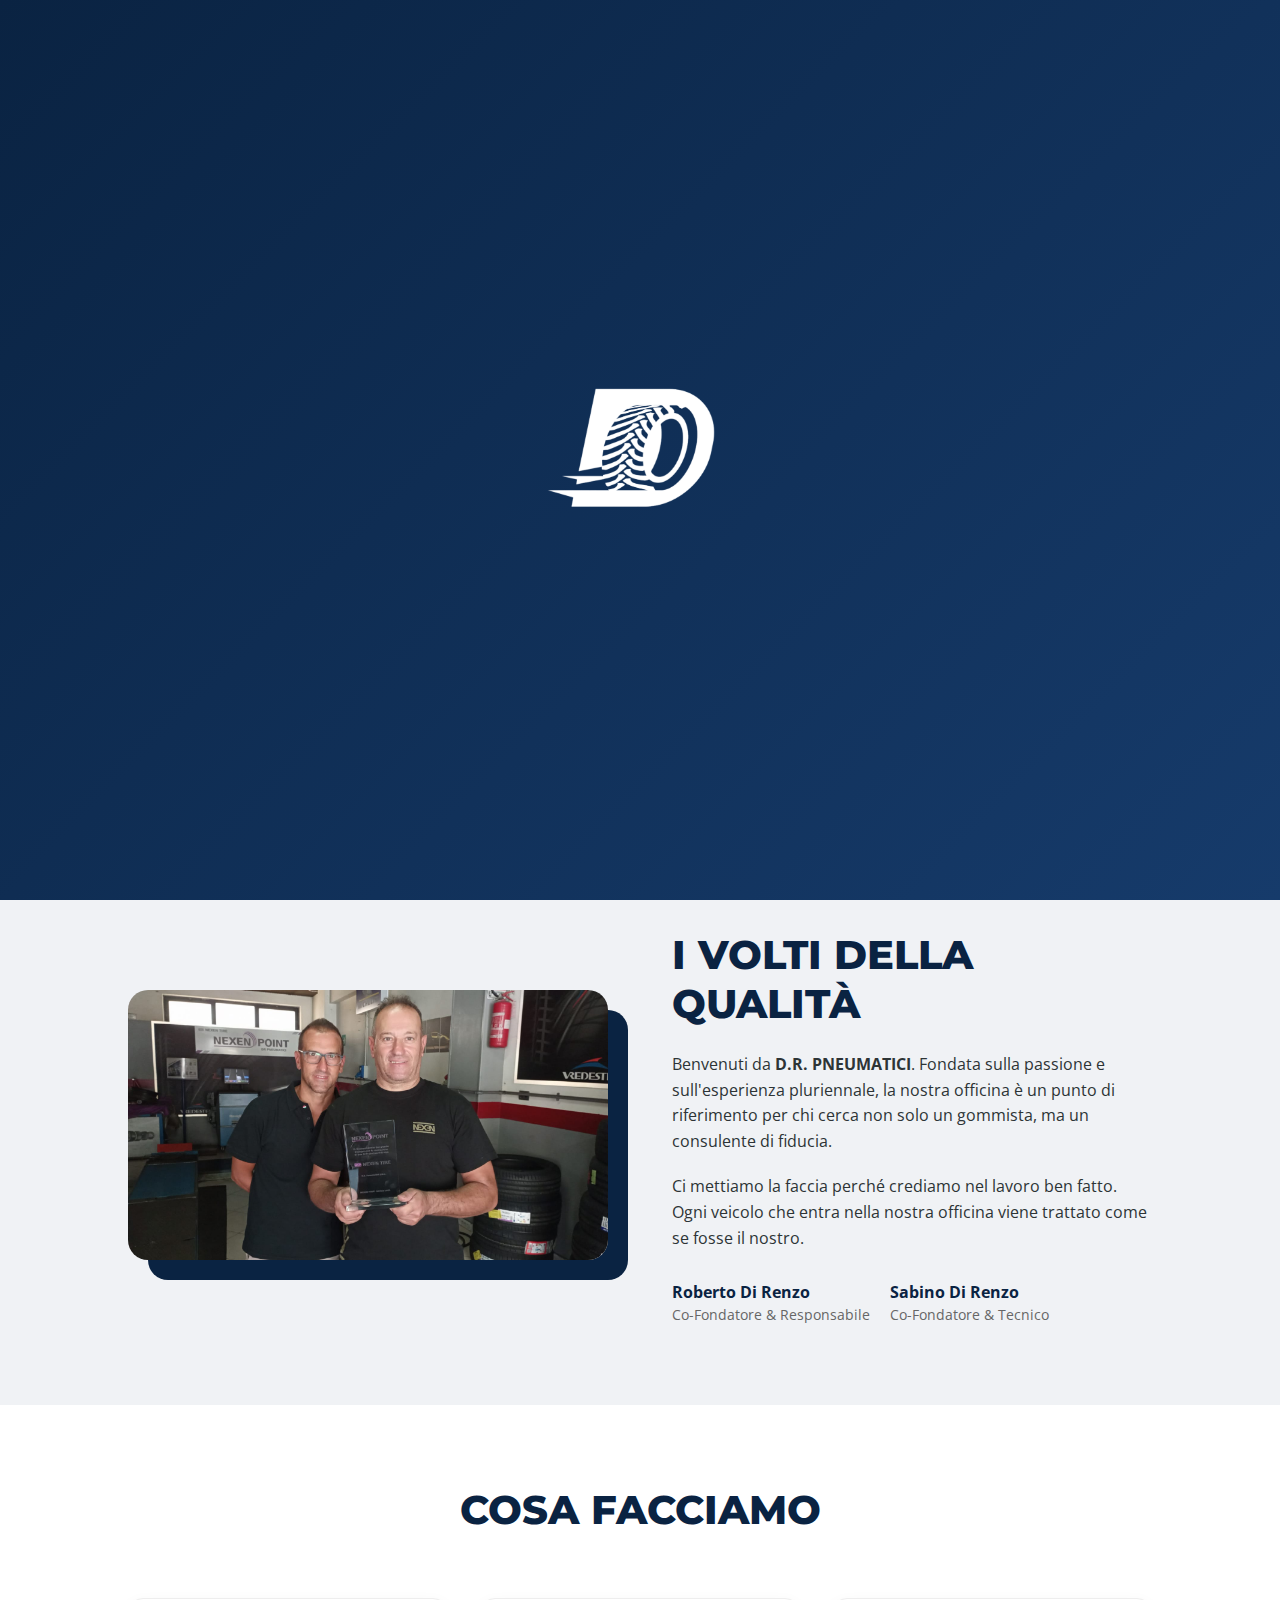
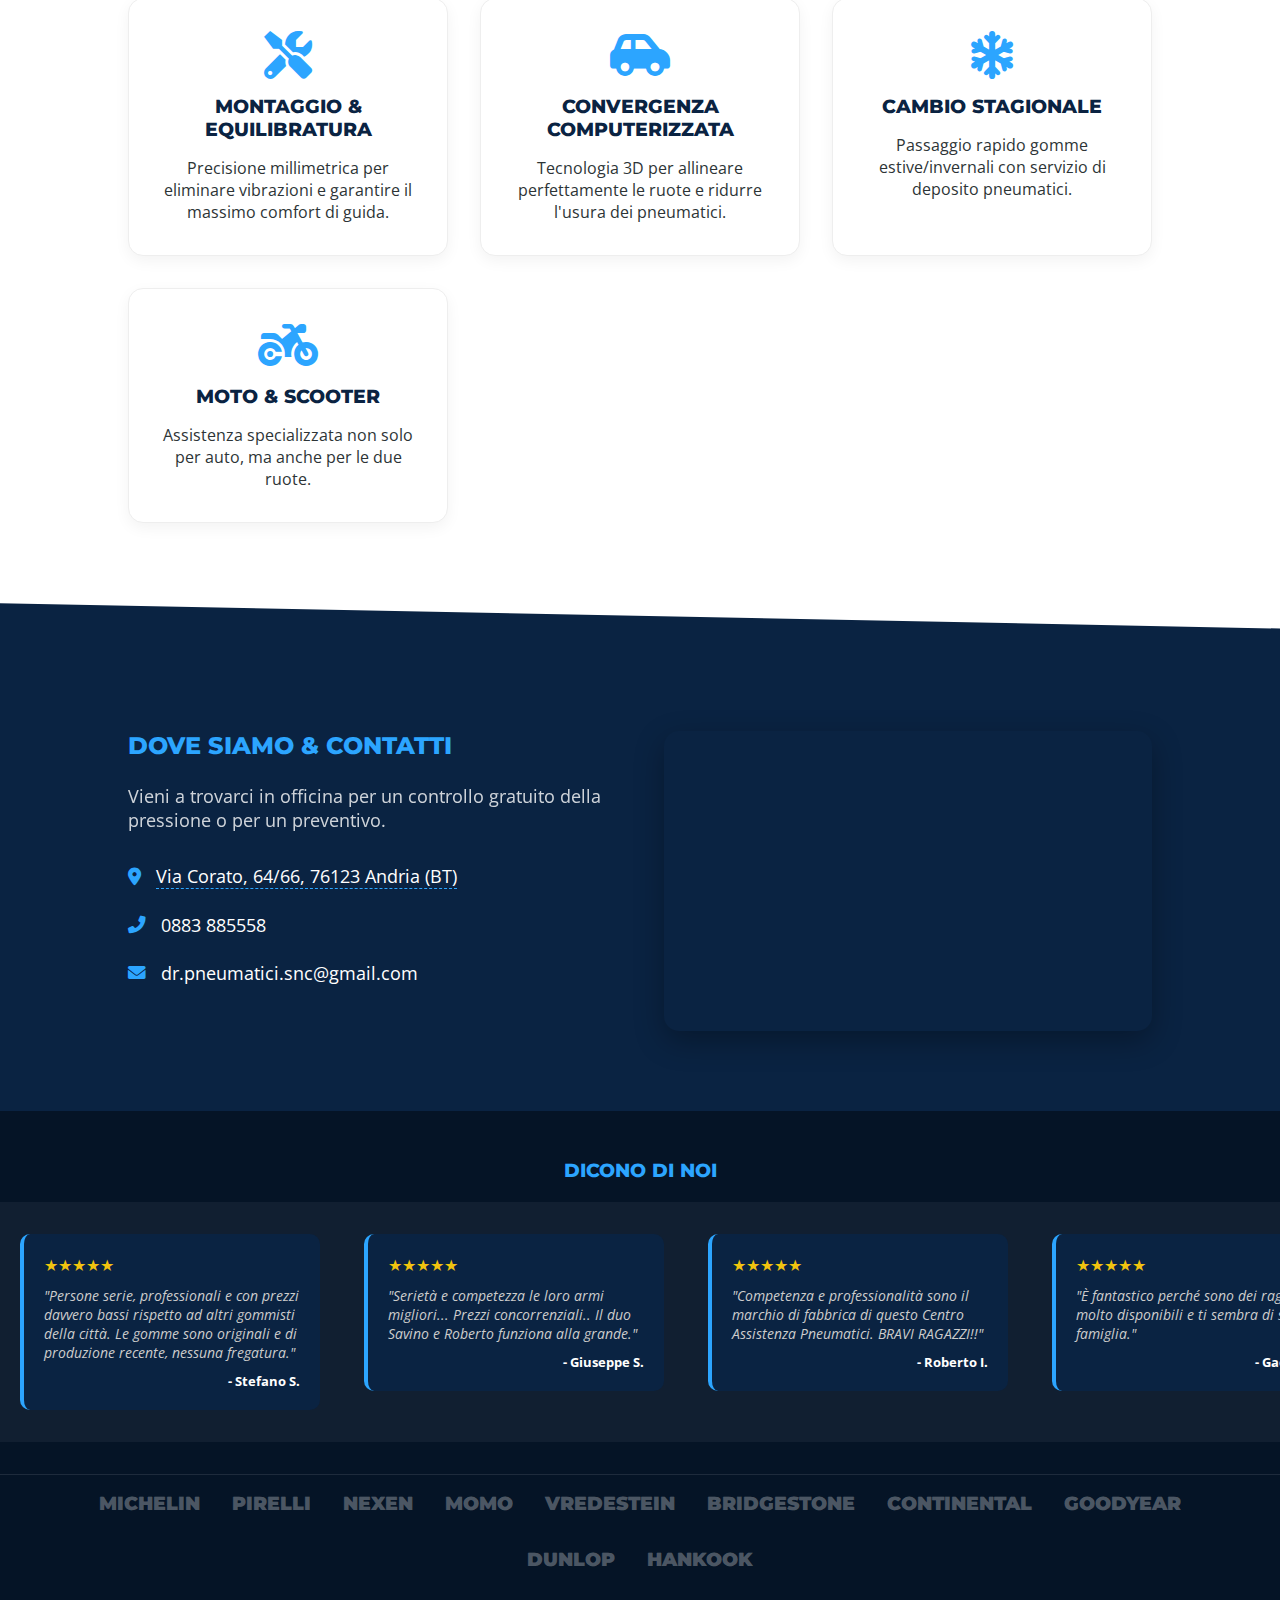
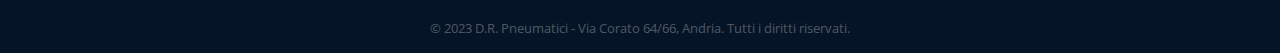
<file: index.html>
<!DOCTYPE html>
<html lang="it">
<head>
    <meta charset="UTF-8">
    <meta name="viewport" content="width=device-width, initial-scale=1.0">
    <title>Home Page - D.R. PNEUMATICI</title>
    <meta name="description" content="D.R. Pneumatici ad Andria: la tua officina di fiducia per cambio gomme, deposito, convergenza computerizzata e assistenza auto e moto. Prenota online senza attese!">
    <meta name="keywords" content="gommista Andria, D.R. Pneumatici, pneumatici, cambio gomme Andria, convergenza, equilibratura, deposito gomme, officina auto">
    <meta name="author" content="D.R. Pneumatici">
    <meta name="robots" content="index, follow">

    <meta property="og:title" content="D.R. Pneumatici - Il tuo gommista di fiducia ad Andria">
    <meta property="og:description" content="Scopri i nostri servizi, prenota il tuo intervento online. La tua sicurezza sulla strada parte da qui.">
    <meta property="og:image" content="logo finale 2.png">
    <meta property="og:url" content="https://www.drpneumatici.it/">
    <meta property="og:type" content="website">
    <link rel="icon" type="image/png" href="favicon.png">
    <link href="https://fonts.googleapis.com/css2?family=Montserrat:wght@400;700;900&family=Open+Sans:wght@400;600&display=swap" rel="stylesheet">
    
    <link rel="stylesheet" href="https://cdnjs.cloudflare.com/ajax/libs/font-awesome/6.0.0/css/all.min.css">
    
    <link rel="stylesheet" href="style.css">
</head>
<body>

    <div id="splash-screen">
        <img src="logo finale 2.png" alt="D.R. Pneumatici Logo" id="splash-logo">
    </div>

    <nav>
        <a href="#home" class="logo">D.R. <span>PNEUMATICI</span></a>
        <div class="nav-links">
            <a href="#home">Home</a>
            <a href="#chi-siamo">Chi siamo</a>
            <a href="prenotazione.html">Prenota</a>
            <a href="#contatti">Dove Siamo</a>
        </div>
    </nav>

    <header id="home">
        <div class="abstract-shape shape-1"></div>
        <div class="abstract-shape shape-2"></div>

        <div class="hero-content">
            <h1>Il controllo totale<br>sulla tua strada</h1>
            <p>D.R. PNEUMATICI: Tecnologia, precisione e passione al servizio della tua sicurezza. Gestita con orgoglio da professionisti del settore.</p>
            <a href="prenotazione.html" class="btn-cta">PRENOTA UN APPUNTAMENTO</a>
        </div>
        <div class="scroll-indicator" onclick="window.scrollBy({top: window.innerHeight, behavior: 'smooth'});">
    <i class="fas fa-chevron-down"></i>
</div>
    </header>

    <section id="chi-siamo">
        <div class="owners-container">
            <div class="owners-photo">
                <img src="seb.jpg" alt="I titolari di D.R. Pneumatici">
            </div>
            <div class="owners-text">
                <h2>I Volti della Qualità</h2>
                <p>Benvenuti da <strong>D.R. PNEUMATICI</strong>. Fondata sulla passione e sull'esperienza pluriennale, la nostra officina è un punto di riferimento per chi cerca non solo un gommista, ma un consulente di fiducia.</p>
                <p>Ci mettiamo la faccia perché crediamo nel lavoro ben fatto. Ogni veicolo che entra nella nostra officina viene trattato come se fosse il nostro.</p>
                
                <div class="owners-names">
                    <div>
                        <strong>Roberto Di Renzo</strong>
                        <span>Co-Fondatore & Responsabile</span>
                    </div>
                    <div>
                        <strong>Sabino Di Renzo</strong>
                        <span>Co-Fondatore & Tecnico</span>
                    </div>
                </div>
            </div>
        </div>
    </section>

    <section id="servizi">
        <h2 class="section-title">Cosa Facciamo</h2>
        <div class="services-grid">
            <div class="service-card">
                <i class="fas fa-tools"></i>
                <h3>Montaggio & Equilibratura</h3>
                <p>Precisione millimetrica per eliminare vibrazioni e garantire il massimo comfort di guida.</p>
            </div>
            <div class="service-card">
                <i class="fas fa-car-side"></i>
                <h3>Convergenza Computerizzata</h3>
                <p>Tecnologia 3D per allineare perfettamente le ruote e ridurre l'usura dei pneumatici.</p>
            </div>
            <div class="service-card">
                <i class="fas fa-snowflake"></i>
                <h3>Cambio Stagionale</h3>
                <p>Passaggio rapido gomme estive/invernali con servizio di deposito pneumatici.</p>
            </div>
            <div class="service-card">
                <i class="fas fa-motorcycle"></i>
                <h3>Moto & Scooter</h3>
                <p>Assistenza specializzata non solo per auto, ma anche per le due ruote.</p>
            </div>
        </div>
    </section>

    <section id="prenotazione"> <div class="contact-info" id="contatti">
            <h2>Dove Siamo & Contatti</h2>
            
            <p class="contact-desc">
                Vieni a trovarci in officina per un controllo gratuito della pressione o per un preventivo.
            </p>
            
            <div class="contact-item">
                <i class="fas fa-map-marker-alt"></i>
                <a href="https://maps.app.goo.gl/sTrfa6hyLNMHdmoe7" target="_blank" class="map-link">
                    Via Corato, 64/66, 76123 Andria (BT)
                </a>
            </div>

            <div class="contact-item">
                <i class="fas fa-phone-alt"></i>
                <a href="tel:+390883885558" class="contact-link">
                    0883 885558
                </a>
            </div>

            <div class="contact-item">
                <i class="fas fa-envelope"></i>
                <a href="mailto:dr.pneumatici.snc@gmail.com?subject=ASSISTENZA CLIENTI" class="contact-link">
                    dr.pneumatici.snc@gmail.com
                </a>
            </div>
        </div>

        <div class="map-container">
            <iframe 
                src="https://www.google.com/maps/embed?pb=!1m18!1m12!1m3!1d6002.121100823173!2d16.299363283341627!3d41.22045093240361!2m3!1f0!2f0!3f0!3m2!1i1024!2i768!4f13.1!3m3!1m2!1s0x1338107ea779cf73%3A0xc474d68bffd5d36b!2sD.r.%20Pneumatici%20Snc!5e0!3m2!1sit!2sit!4v1764271790852!5m2!1sit!2sit"
                width="100%" 
                height="100%" 
                style="border:0; border-radius: 15px;" 
                allowfullscreen="" 
                loading="lazy">
            </iframe>
        </div>
    </section>

    <footer>
        <h3 class="footer-title">Dicono di Noi</h3>
        
        <div class="reviews-container">
            <div class="reviews-track">
                <div class="review-card">
                    <div class="review-stars">★★★★★</div>
                    <p class="review-text">"Persone serie, professionali e con prezzi davvero bassi rispetto ad altri gommisti della città. Le gomme sono originali e di produzione recente, nessuna fregatura."</p>
                    <div class="review-author">- Stefano S.</div>
                </div>
                <div class="review-card">
                    <div class="review-stars">★★★★★</div>
                    <p class="review-text">"Serietà e competezza le loro armi migliori... Prezzi concorrenziali.. Il duo Savino e Roberto funziona alla grande."</p>
                    <div class="review-author">- Giuseppe S.</div>
                </div>
                <div class="review-card">
                    <div class="review-stars">★★★★★</div>
                    <p class="review-text">"Competenza e professionalità sono il marchio di fabbrica di questo Centro Assistenza Pneumatici. BRAVI RAGAZZI!!"</p>
                    <div class="review-author">- Roberto I.</div>
                </div>
                <div class="review-card">
                    <div class="review-stars">★★★★★</div>
                    <p class="review-text">"È fantastico perché sono dei ragazzi molto disponibili e ti sembra di stare in famiglia."</p>
                    <div class="review-author">- Gaetano S.</div>
                </div>
                
                <div class="review-card">
                    <div class="review-stars">★★★★★</div>
                    <p class="review-text">"Qualità e Competenza fanno la differenza , questo è D.R. pneumatici."</p>
                    <div class="review-author">- Luigi T.</div>
                </div>
                <div class="review-card">
                    <div class="review-stars">★★★★★</div>
                    <p class="review-text">"Ottimo servizio...personale qualificato....disponibilità... Serietà nel prezzo."</p>
                    <div class="review-author">- Giuseppe A.</div>
                </div>
                <div class="review-card">
                    <div class="review-stars">★★★★☆</div>
                    <p class="review-text">"Officina professionale con personale sempre disponibile e preparato ad accogliere i clienti con prezzi davvero convenienti."</p>
                    <div class="review-author">- Riccardo V.</div>
                </div>
                <div class="review-card">
                    <div class="review-stars">★★★★★</div>
                    <p class="review-text">"Molto professionali... rapporto qualità prezzo eccellente."</p>
                    <div class="review-author">- Donato L.</div>
                </div>
                <div class="review-card">
                    <div class="review-stars">★★★★★</div>
                    <p class="review-text">"Personale gentile, preparato e soprattutto professionale."</p>
                    <div class="review-author">- Anna G.</div>
                </div>    
                <div class="review-card">
                    <div class="review-stars">★★★★☆</div>
                    <p class="review-text">"Molto preparati e cordiali i proprietari."</p>
                    <div class="review-author">- Antonio L.</div>
                </div>       
                <div class="review-card">
                    <div class="review-stars">★★★★★</div>
                    <p class="review-text">"Centro specializzato con personale specializzato in servizi e consulenza cortesia e disponibilità..!!!!!!"</p>
                    <div class="review-author">- Arturo R.</div>
                </div>   
                <div class="review-card">
                    <div class="review-stars">★★★★★</div>
                    <p class="review-text">"Ottimo gommista! Molto professionale e cortese. Cambio gomme ad ottimi prezzi."</p>
                    <div class="review-author">- Giuseppe M.</div>
                </div>       
            </div>
        </div>

        <div class="brands-grid">
            <span class="brand-item">Michelin</span>
            <span class="brand-item">Pirelli</span>
            <span class="brand-item">Nexen</span>
            <span class="brand-item">Momo</span>
            <span class="brand-item">vredestein</span>
            <span class="brand-item">Bridgestone</span>
            <span class="brand-item">Continental</span>
            <span class="brand-item">Goodyear</span>
            <span class="brand-item">Dunlop</span>
            <span class="brand-item">Hankook</span>
        </div>

        <div class="copyright">
            © 2023 D.R. Pneumatici - Via Corato 64/66, Andria. Tutti i diritti riservati.
        </div>
    </footer>

    <script src="script.js"></script>
</body>
</html>
</file>
<file: style.css>
/* --- VARIABILI COLORI --- */
:root {
    --primary-blue: #0a2342; /* Blu Notte profondo */
    --accent-blue: #2ca5ff;   /* Azzurro elettrico/neon */
    --concrete-grey: #f0f2f5; /* Grigio chiaro */
    --asphalt-grey: #2d3436;  /* Grigio scuro per testo */
    --pure-white: #ffffff;
}

/* --- RESET E BASE --- */
* {
    margin: 0;
    padding: 0;
    box-sizing: border-box;
    scroll-behavior: smooth;
}

body {
    font-family: 'Open Sans', sans-serif;
    color: var(--asphalt-grey);
    background-color: var(--pure-white);
    overflow-x: hidden;
}

h1, h2, h3 {
    font-family: 'Montserrat', sans-serif;
    font-weight: 800;
    text-transform: uppercase;
}

/* --- SPLASH SCREEN (BLU + LOGO BIANCO + SFRECCIA) --- */
#splash-screen {
    position: fixed;
    top: 0;
    left: 0;
    width: 100%;
    height: 100%;
    /* SFONDO BLU SCURO (Identico all'header per continuità) */
    background: linear-gradient(135deg, var(--primary-blue) 0%, #163b6b 100%);
    display: flex;
    justify-content: center;
    align-items: center;
    z-index: 9999;
    /* Il contenitore svanisce DOPO che il logo è partito */
    animation: fadeOut 1s ease-in-out 2.2s forwards;
}

#splash-logo {
    width: 200px;
    /* LOGO BIANCO (Filtro) per vederlo sullo sfondo blu */
    filter: brightness(0) invert(1);
    /* Animazione: Ingrandimento -> Sfreccia a destra */
    animation: sfreccia 2s ease-in-out 0.5s forwards;
}

/* Definizione del movimento */
@keyframes sfreccia {
    0% {
        transform: scale(1) translateX(0);
        opacity: 1;
    }
    40% {
        transform: scale(3.5) translateX(0); /* Si ingrandisce molto al centro */
        opacity: 1;
    }
    50% {
         transform: scale(3.5) translateX(0); /* Breve pausa impattante */
    }
    100% {
        transform: scale(0.5) translateX(200vw); /* Sfreccia via veloce a destra */
        opacity: 0;
    }
}

/* Dissolvenza del contenitore blu */
@keyframes fadeOut {
    0% { opacity: 1; visibility: visible; }
    100% { opacity: 0; visibility: hidden; }
}

/* --- NAVIGAZIONE --- */
nav {
    position: fixed;
    top: 0;
    width: 100%;
    background: rgba(10, 35, 66, 0.95);
    backdrop-filter: blur(10px);
    padding: 1.2rem 5%;
    display: flex;
    justify-content: space-between;
    align-items: center;
    z-index: 1000;
    border-bottom: 2px solid var(--accent-blue);
}

.logo {
    color: var(--pure-white);
    font-size: 1.5rem;
    font-weight: 900;
    text-decoration: none;
    letter-spacing: 2px;
}

.logo span { color: var(--accent-blue); }

.nav-links {
    display: flex;
    gap: 2rem;
}

.nav-links a {
    color: var(--pure-white);
    text-decoration: none;
    font-weight: 600;
    font-size: 0.9rem;
    transition: color 0.3s;
    position: relative;
}

.nav-links a::after {
    content: '';
    position: absolute;
    width: 0;
    height: 2px;
    bottom: -5px;
    left: 0;
    background-color: var(--accent-blue);
    transition: width 0.3s;
}

.nav-links a:hover::after {
    width: 100%;
}

/* --- HEADER / HERO --- */
header {
    height: 100vh;
    background: linear-gradient(135deg, var(--primary-blue) 0%, #163b6b 100%);
    display: flex;
    align-items: center;
    justify-content: center;
    position: relative;
    overflow: hidden;
    text-align: center;
    color: var(--pure-white);
}

.abstract-shape {
    position: absolute;
    border-radius: 50%;
    filter: blur(80px);
    opacity: 0.4;
    animation: float 10s infinite ease-in-out;
}

.shape-1 { width: 400px; height: 400px; background: var(--accent-blue); top: -100px; left: -100px; }
.shape-2 { width: 300px; height: 300px; background: #ffffff; bottom: 50px; right: -50px; animation-delay: 2s; }

@keyframes float {
    0%, 100% { transform: translate(0, 0); }
    50% { transform: translate(20px, 40px); }
}

.hero-content {
    z-index: 2;
    max-width: 800px;
    padding: 20px;
}

.hero-content h1 {
    font-size: 3.5rem;
    margin-bottom: 1rem;
    line-height: 1.1;
}

.hero-content p {
    font-size: 1.2rem;
    margin-bottom: 2rem;
    font-weight: 300;
}

.btn-cta {
    padding: 15px 40px;
    background: var(--accent-blue);
    color: var(--primary-blue);
    text-decoration: none;
    font-weight: 800;
    border-radius: 50px;
    transition: transform 0.3s, box-shadow 0.3s;
    display: inline-block;
}

.btn-cta:hover {
    transform: translateY(-5px);
    box-shadow: 0 10px 20px rgba(44, 165, 255, 0.4);
}

/* --- CHI SIAMO --- */
#chi-siamo {
    padding: 5rem 10%;
    background: var(--concrete-grey);
    position: relative;
    clip-path: polygon(0 5%, 100% 0, 100% 100%, 0 100%);
    margin-top: -50px;
}

.owners-container {
    display: flex;
    align-items: center;
    gap: 4rem;
    flex-wrap: wrap;
}

.owners-photo {
    flex: 1;
    min-width: 300px;
    position: relative;
}

.owners-photo img {
    width: 100%;
    border-radius: 20px;
    box-shadow: 20px 20px 0 var(--primary-blue);
    transition: transform 0.3s;
}

.owners-photo:hover img {
    transform: translate(-5px, -5px);
    box-shadow: 25px 25px 0 var(--accent-blue);
}

.owners-text {
    flex: 1;
}

.owners-text h2 {
    color: var(--primary-blue);
    margin-bottom: 1.5rem;
    font-size: 2.5rem;
}

.owners-text p {
    margin-bottom: 20px;
    line-height: 1.6;
}

.owners-names {
    display: flex;
    gap: 20px;
    margin-top: 30px;
}

.owners-names div strong {
    color: var(--primary-blue);
    display: block;
}

.owners-names div span {
    font-size: 0.9rem;
    color: #666;
}

/* --- SERVIZI --- */
#servizi {
    padding: 5rem 10%;
    background: var(--pure-white);
}

.section-title {
    text-align: center;
    color: var(--primary-blue);
    margin-bottom: 4rem;
    font-size: 2.5rem;
}

.services-grid {
    display: grid;
    grid-template-columns: repeat(auto-fit, minmax(250px, 1fr));
    gap: 2rem;
}

.service-card {
    background: var(--pure-white);
    border: 1px solid #eee;
    padding: 2rem;
    border-radius: 15px;
    text-align: center;
    transition: 0.3s;
    position: relative;
    overflow: hidden;
    box-shadow: 0 5px 15px rgba(0,0,0,0.05);
}

.service-card:hover {
    transform: translateY(-10px);
    border-color: var(--accent-blue);
}

.service-card i {
    font-size: 3rem;
    color: var(--accent-blue);
    margin-bottom: 1rem;
}

.service-card h3 {
    margin-bottom: 1rem;
    color: var(--primary-blue);
}

/* --- DOVE SIAMO / MAPPA --- */
#prenotazione {
    background: var(--primary-blue);
    color: white;
    padding: 5rem 10%;
    display: flex;
    flex-wrap: wrap;
    gap: 3rem;
    clip-path: polygon(0 0, 100% 5%, 100% 100%, 0 100%);
    padding-top: 8rem;
    align-items: stretch;
}

.contact-info, .map-container {
    flex: 1;
    min-width: 300px;
}

.map-container {
    min-height: 300px;
    box-shadow: 0 10px 30px rgba(0,0,0,0.3);
    border-radius: 15px;
}

.contact-info h2 { margin-bottom: 1.5rem; color: var(--accent-blue); }
.contact-desc { margin-bottom: 2rem; opacity: 0.8; font-size: 1.1rem; }
.contact-item { margin-bottom: 1.5rem; display: flex; align-items: center; gap: 15px; font-size: 1.1rem; }
.contact-item i { color: var(--accent-blue); }

.map-link, .contact-link {
    color: white;
    text-decoration: none;
    transition: color 0.3s;
}
.map-link { border-bottom: 1px dashed var(--accent-blue); }
.map-link:hover, .contact-link:hover { color: var(--accent-blue); }

/* --- FOOTER --- */
footer {
    background: #051426;
    color: white;
    padding: 3rem 0 1rem 0;
    overflow: hidden;
}

.footer-title {
    text-align: center;
    margin-bottom: 20px;
    color: var(--accent-blue);
}

.reviews-container {
    width: 100%;
    background: rgba(255,255,255,0.05);
    padding: 2rem 0;
    margin-bottom: 2rem;
    white-space: nowrap;
    position: relative;
}

.reviews-track {
    display: inline-block;
    animation: scroll 20s linear infinite;
}

.reviews-track:hover {
    animation-play-state: paused;
}

.review-card {
    display: inline-block;
    width: 300px;
    background: var(--primary-blue);
    margin: 0 20px;
    padding: 20px;
    border-radius: 10px;
    border-left: 4px solid var(--accent-blue);
    white-space: normal;
    vertical-align: top;
}

.review-stars { color: #f1c40f; margin-bottom: 10px; }
.review-text { font-size: 0.9rem; font-style: italic; color: #ccc; }
.review-author { margin-top: 10px; font-weight: bold; text-align: right; font-size: 0.8rem; }

@keyframes scroll {
    0% { transform: translateX(0); }
    100% { transform: translateX(-50%); }
}

.brands-grid {
    display: flex;
    justify-content: center;
    gap: 2rem;
    flex-wrap: wrap;
    padding: 1rem 5%;
    border-top: 1px solid rgba(255,255,255,0.1);
    margin-top: 2rem;
}

.brand-item {
    font-family: 'Montserrat', sans-serif;
    font-weight: 900;
    font-size: 1.2rem;
    color: rgba(255,255,255,0.3);
    text-transform: uppercase;
    transition: 0.3s;
    cursor: default;
}

.brand-item:hover {
    color: var(--accent-blue);
    transform: scale(1.1);
}

.copyright {
    text-align: center;
    font-size: 0.8rem;
    margin-top: 2rem;
    color: rgba(255,255,255,0.3);
}

/* =========================================
   AGGIUNTE PER PAGINA PRENOTAZIONE
   ========================================= */

#prenotazione-wizard { padding: 4rem 10%; background: var(--pure-white); min-height: 60vh; }
.booking-container { max-width: 800px; margin: 0 auto; background: white; padding: 2rem; border-radius: 15px; box-shadow: 0 10px 30px rgba(0,0,0,0.1); border: 1px solid #eee; }
.step-title { color: var(--primary-blue); font-size: 1.2rem; margin: 2rem 0 1rem 0; border-bottom: 2px solid var(--accent-blue); padding-bottom: 10px; display: flex; align-items: center; gap: 10px; }

/* Form layout */
.form-row { display: flex; gap: 20px; margin-bottom: 20px; }
.form-group.half { width: 50%; }
.form-group { margin-bottom: 20px; }
label { display: block; margin-bottom: 10px; font-weight: 700; color: var(--primary-blue); font-size: 1rem; }

/* INPUT */
#prenotazione-wizard input[type="text"],
#prenotazione-wizard input[type="email"],
#prenotazione-wizard input[type="tel"],
#prenotazione-wizard input[type="date"],
#prenotazione-wizard select {
    background: #f8f9fa;
    color: var(--asphalt-grey);
    border: 1px solid #ddd;
    /* Grandezza aumentata */
    padding: 18px 20px;
    font-size: 1.1rem;
    border-radius: 10px;
    width: 100%;
}

#prenotazione-wizard input:focus,
#prenotazione-wizard select:focus { border-color: var(--accent-blue); background: white; outline: none; }

/* Checkbox */
.checkbox-group { display: flex; align-items: center; padding-top: 40px; }
.custom-checkbox { position: relative; padding-left: 45px; cursor: pointer; user-select: none; font-weight: normal; font-size: 1.1rem; }
.custom-checkbox input { position: absolute; opacity: 0; cursor: pointer; }
.checkmark { position: absolute; top: 0; left: 0; height: 30px; width: 30px; background-color: #eee; border-radius: 8px; }
.custom-checkbox:hover input ~ .checkmark { background-color: #ccc; }
.custom-checkbox input:checked ~ .checkmark { background-color: var(--accent-blue); }
.checkmark:after { content: ""; position: absolute; display: none; }
.custom-checkbox input:checked ~ .checkmark:after { display: block; left: 11px; top: 6px; width: 7px; height: 14px; border: solid white; border-width: 0 3px 3px 0; transform: rotate(45deg); }

/* Slots */
.slots-grid { display: grid; grid-template-columns: repeat(auto-fill, minmax(110px, 1fr)); gap: 15px; margin-top: 10px; }
.time-slot {
    padding: 15px; background: white; border: 1px solid var(--accent-blue); color: var(--primary-blue);
    border-radius: 10px; cursor: pointer; transition: 0.3s; font-weight: bold; font-size: 1.1rem;
}
.time-slot:hover { background: var(--accent-blue); color: white; }
.time-slot.selected { background: var(--primary-blue); color: var(--accent-blue); border-color: var(--primary-blue); box-shadow: 0 5px 15px rgba(10, 35, 66, 0.3); }
.time-slot.full { background: #eee; color: #bbb; border-color: #eee; cursor: not-allowed; text-decoration: line-through; }
.placeholder-text { color: #888; font-style: italic; grid-column: 1 / -1; font-size: 1.1rem; }

/* Bottoni e Errori */
.error-msg { color: red; font-size: 0.9rem; display: none; margin-top: 8px; font-weight: bold; }
.input-error { border-color: red !important; border-width: 2px !important; }
.btn-submit {
    margin-top: 2rem; width: 100%; padding: 20px; background: linear-gradient(to right, var(--primary-blue), #163b6b);
    color: white; border: none; border-radius: 50px; font-weight: 900; font-size: 1.3rem; cursor: pointer; transition: transform 0.2s;
}
.btn-submit:hover { transform: scale(1.02); }

/* --- STILE RICEVUTA (Ripristinato) --- */
.receipt-card { 
    max-width: 500px; margin: 0 auto; background: white; border-radius: 20px; 
    box-shadow: 0 20px 50px rgba(0,0,0,0.1); overflow: hidden; border-top: 10px solid #2ca5ff; 
    text-align: center;
}
.receipt-header { background: #0a2342; color: white; padding: 30px; }
.receipt-body { padding: 30px; text-align: left; }
.receipt-row { display: flex; justify-content: space-between; padding: 10px 0; border-bottom: 1px dashed #eee; }
.receipt-row strong { color: #0a2342; }

/* Bottoni Ricevuta */
.btn-new { background: #eee; color: #333; width: 100%; padding: 15px; border: none; font-weight: bold; cursor: pointer; margin-top: 10px; }
.btn-home { background: #0a2342; color: white; width: 100%; padding: 15px; border: none; font-weight: bold; cursor: pointer; display: block; text-decoration: none; box-sizing: border-box; }

/* Contatti sotto ricevuta */
.receipt-help { margin-top: 30px; text-align: center; border-top: 1px solid #eee; padding-top: 20px; }
.help-grid { display: flex; justify-content: center; gap: 15px; flex-wrap: wrap; margin-top: 15px; }
.help-item { background: white; padding: 10px 20px; border-radius: 50px; box-shadow: 0 2px 5px rgba(0,0,0,0.1); font-size: 0.9rem; display: flex; align-items: center; gap: 10px; }
.help-item i { color: #2ca5ff; }
.help-item a { text-decoration: none; color: #333; font-weight: bold; }

/* Errori Form */
.input-error { border: 2px solid red !important; background-color: #fff0f0 !important; }
.error-text { color: red; font-size: 0.8rem; display: none; margin-top: -15px; margin-bottom: 15px; }

/* --- RESPONSIVE MOBILE --- */
@media (max-width: 768px) {
    .hero-content h1 { font-size: 2.2rem; }
    .owners-container { flex-direction: column; }
    nav { padding: 1rem; flex-direction: column; gap: 1rem; }
    .owners-photo img { box-shadow: 10px 10px 0 var(--primary-blue); }
    #prenotazione { clip-path: none; padding-top: 3rem; }
    #chi-siamo { clip-path: none; margin-top: 0; }
    .map-container { min-height: 250px; }
    img, iframe {
        max-width: 100%;
        height: auto;
    }

    /* --- REGOLE AGGIUNTE PER PAGINA PRENOTAZIONE MOBILE --- */
    #prenotazione-wizard {
        padding: 2rem 5%; /* Meno padding laterale */
    }

    .booking-container {
        padding: 1.5rem; /* Meno padding interno */
    }

    .form-row {
        flex-direction: column; /* Impila gli elementi verticalmente */
        gap: 15px;
    }

    .form-group.half {
        width: 100%; /* Ogni metà diventa larga 100% */
    }

    /* Gestione specifica per il contenitore della checkbox */
    .form-group.half[style*="margin-top: 35px;"] {
        margin-top: 0 !important; /* Rimuove il margine superiore che serviva per l'allineamento desktop */
    }

    #prenotazione-wizard input[type="text"],
    #prenotazione-wizard input[type="email"],
    #prenotazione-wizard input[type="tel"],
    #prenotazione-wizard input[type="date"],
    #prenotazione-wizard select {
        padding: 15px; /* Input leggermente meno alti su mobile */
    }
}

/* --- FRECCIA SCROLL ANIMATA --- */
.scroll-indicator {
    position: absolute;
    bottom: 30px;
    left: 50%;
    transform: translateX(-50%);
    z-index: 10;
    cursor: pointer;
    opacity: 0.8;
    animation: bounce 2s infinite;
}

.scroll-indicator i {
    color: white; /* Colore bianco per risaltare sul blu */
    font-size: 2rem;
    text-shadow: 0 2px 5px rgba(0,0,0,0.3);
}

/* Animazione Rimbalzo */
@keyframes bounce {
    0%, 20%, 50%, 80%, 100% {
        transform: translateX(-50%) translateY(0);
    }
    40% {
        transform: translateX(-50%) translateY(-15px);
    }
    60% {
        transform: translateX(-50%) translateY(-7px);
    }
}
</file>
